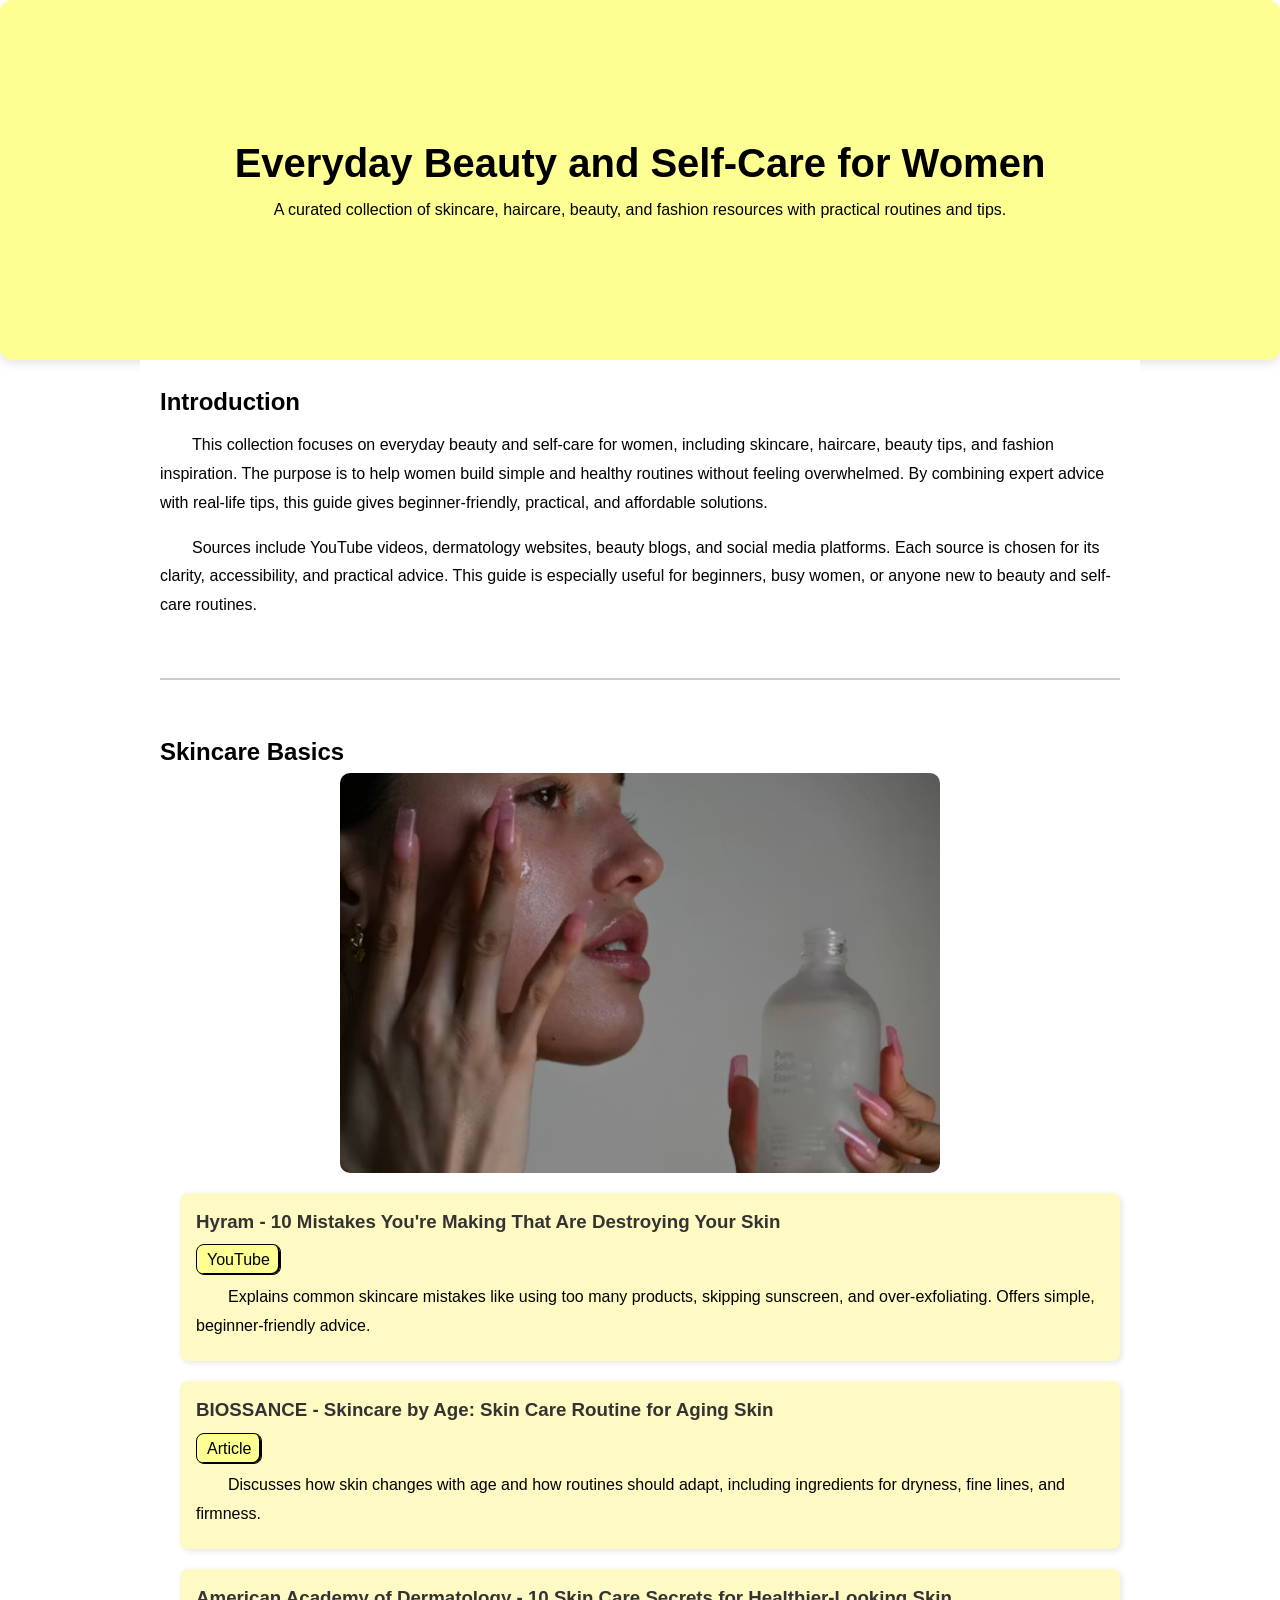
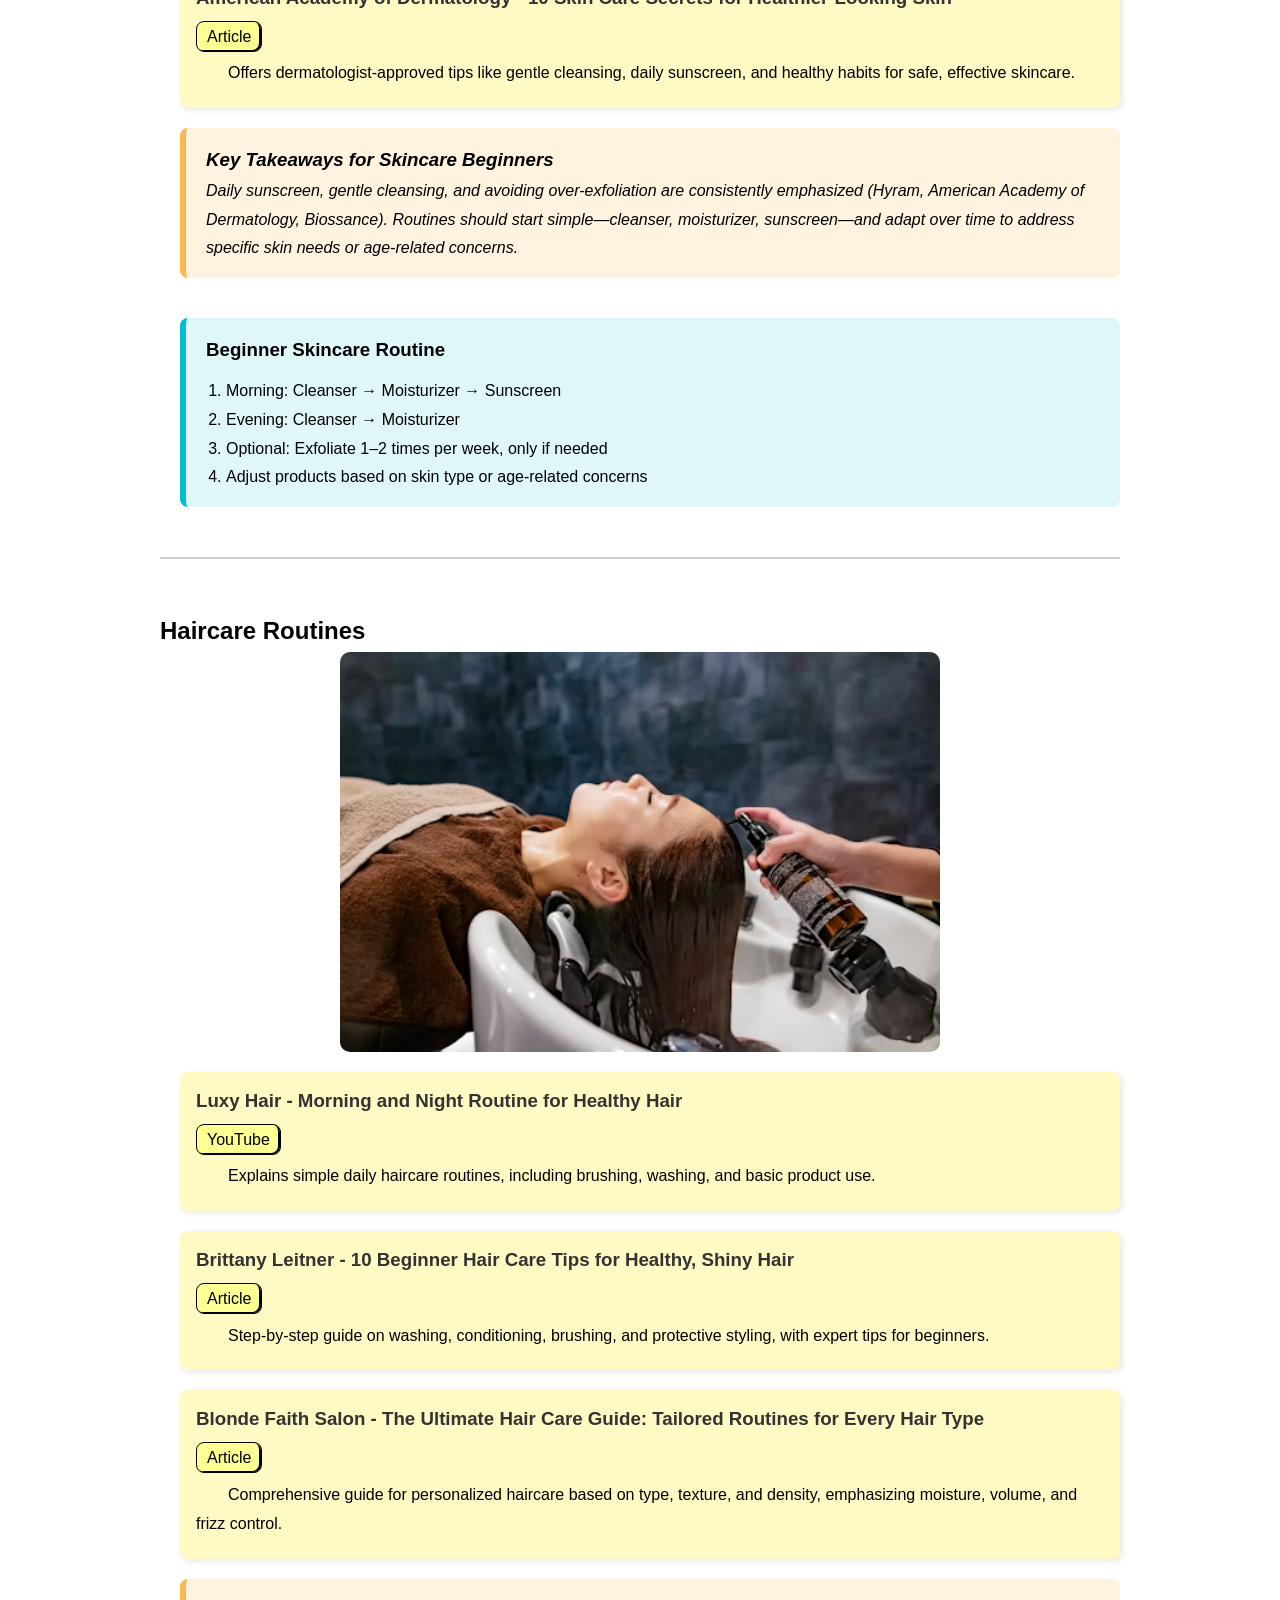
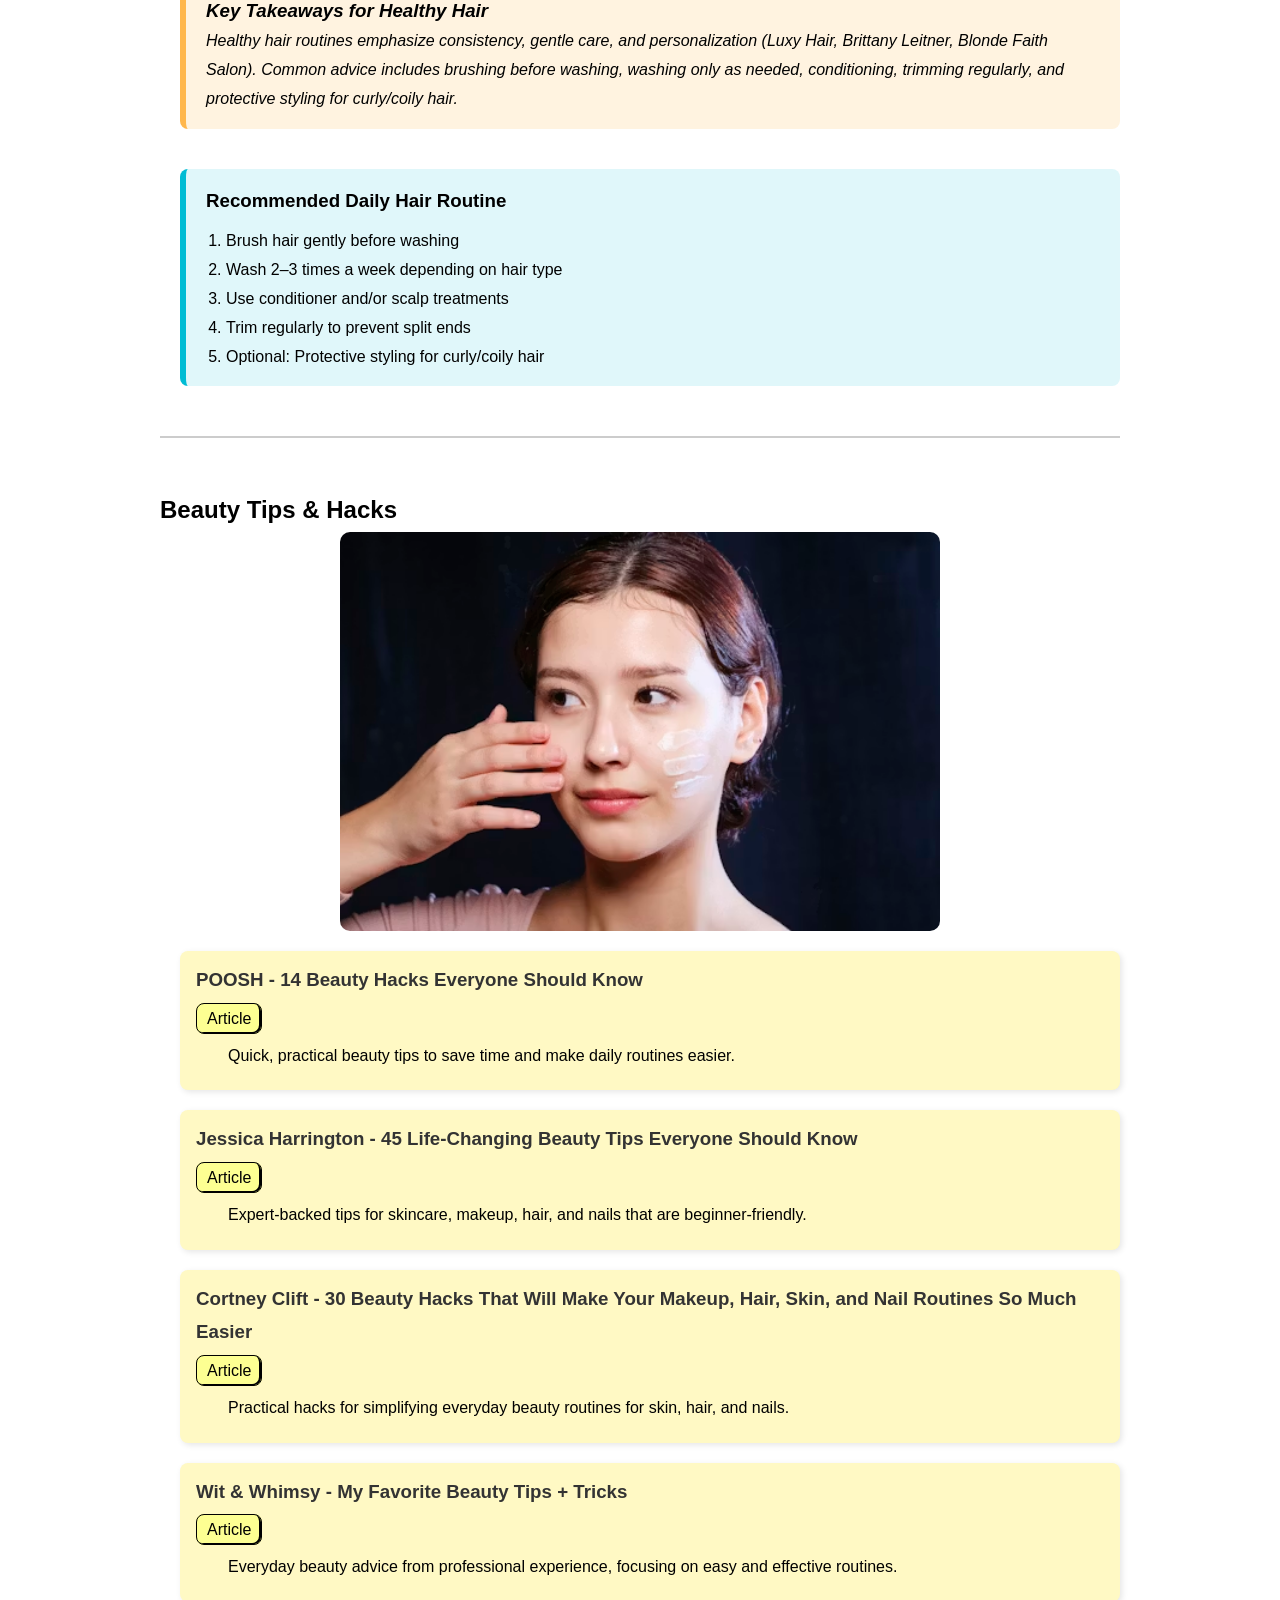
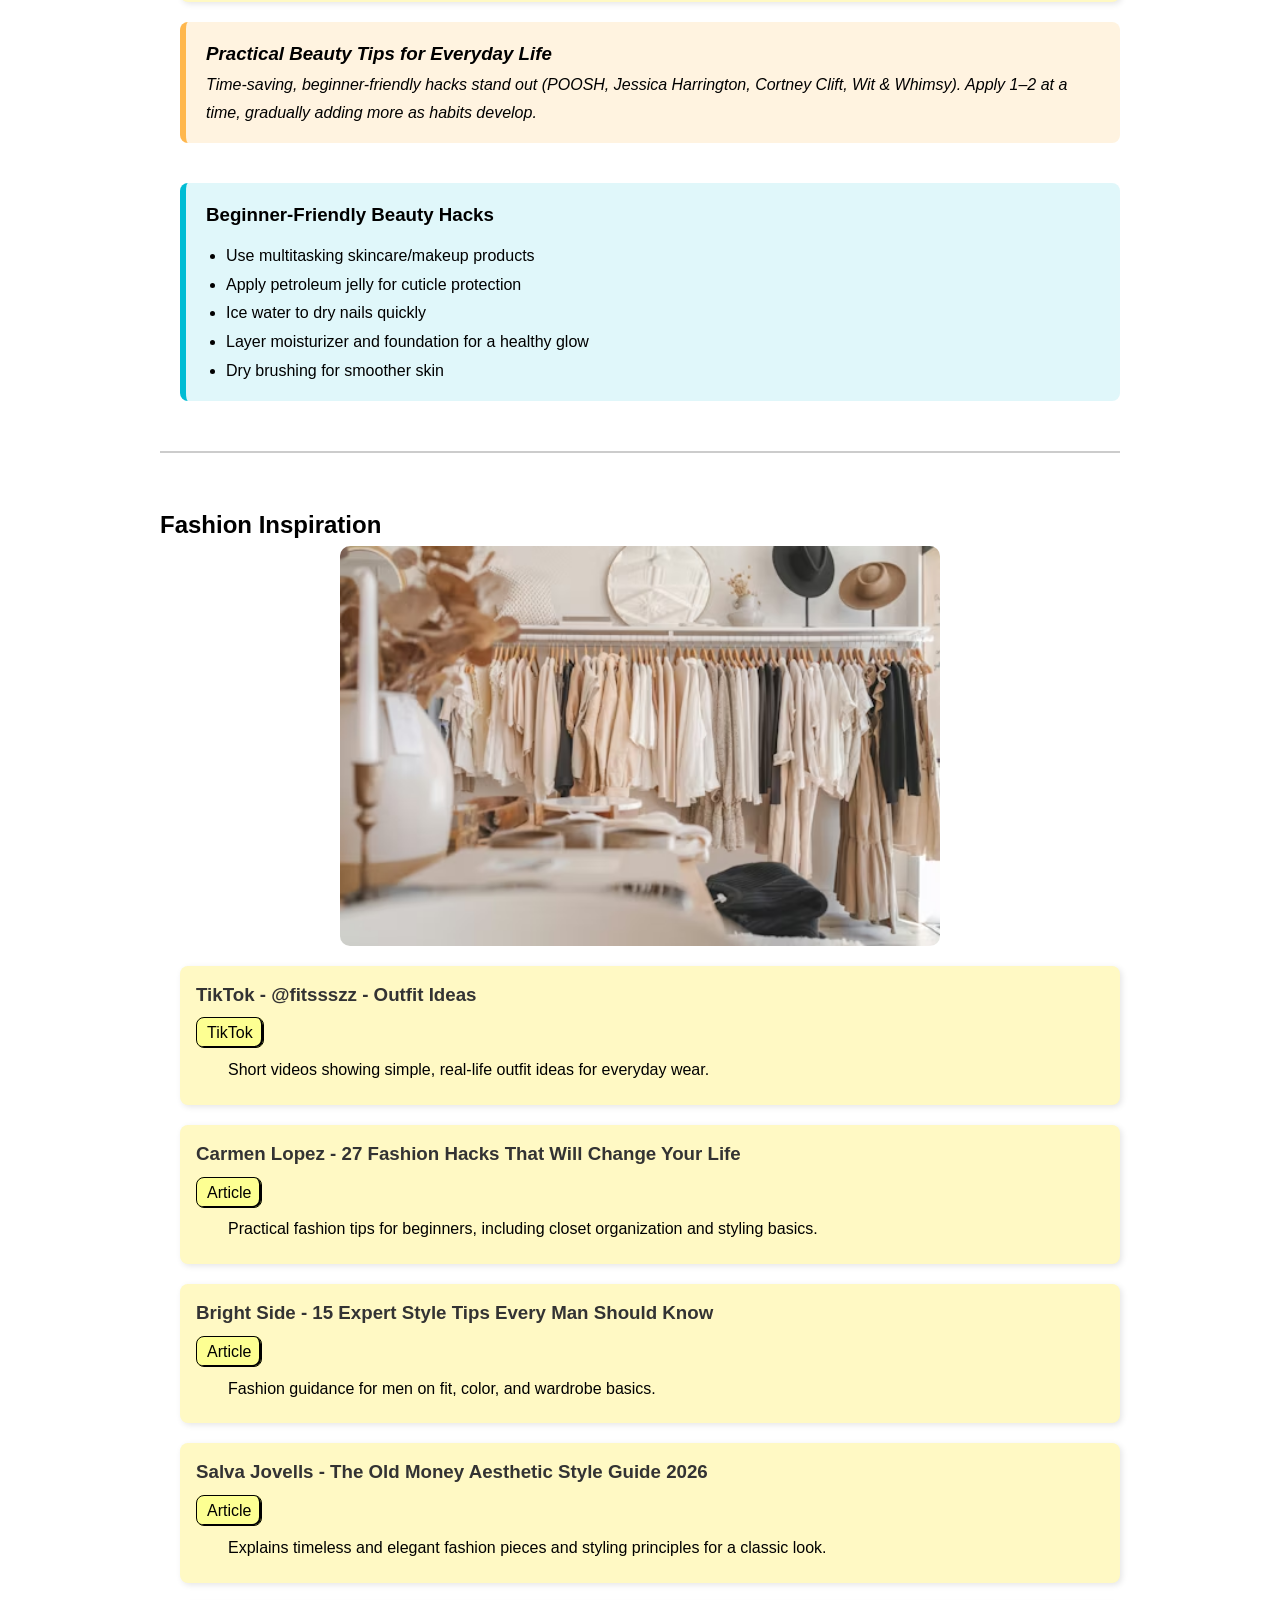
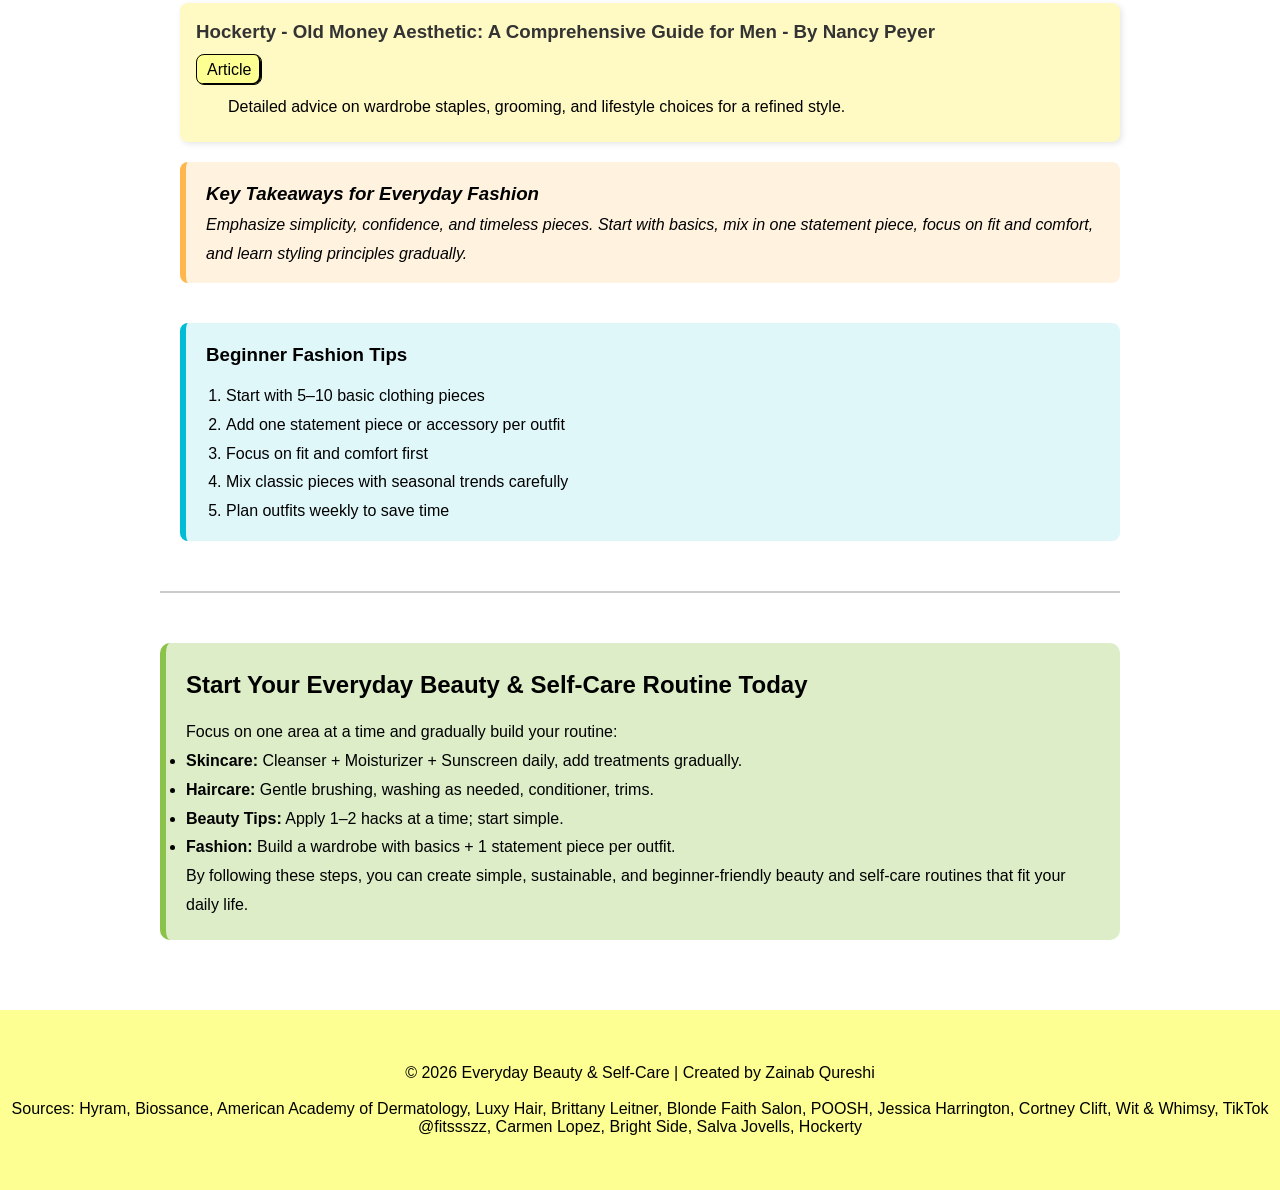
<file: index.html>
<!DOCTYPE html>
<html lang="en">

<head>
    <meta charset="UTF-8">
    <meta name="viewport" content="width=device-width, initial-scale=1.0">
    <title>Everyday Beauty and Self-Care for Women</title>
    <link rel="stylesheet" href="style.css">
</head>

<body>
    <header class="hero">
        <div class="title">
            <h1>Everyday Beauty and Self-Care for Women</h1>
        </div>
        <p>A curated collection of skincare, haircare, beauty, and fashion resources with practical routines and tips.</p>
    </header>

    <main>
        <section class="section-intro">
            <h2>Introduction</h2>
            <p class="paragraph-space">
                This collection focuses on everyday beauty and self-care for women, including skincare, haircare, beauty tips, and fashion inspiration.
                The purpose is to help women build simple and healthy routines without feeling overwhelmed.
                By combining expert advice with real-life tips, this guide gives beginner-friendly, practical, and affordable solutions.
            </p>
            <p class="paragraph-space">
                Sources include YouTube videos, dermatology websites, beauty blogs, and social media platforms. Each source is chosen for its clarity, accessibility, and practical advice.
                This guide is especially useful for beginners, busy women, or anyone new to beauty and self-care routines.
            </p>
        </section>

        <hr>

        <!-- Skincare Basics -->
        <section class="categories-section" id="skincare">
            <h2>Skincare Basics</h2>

            <!-- Image -->
            <img src="skincare.jpg" alt="Skincare routine image">

            <!-- Sources -->
            <div class="source">
                <h3>Hyram - 10 Mistakes You're Making That Are Destroying Your Skin</h3>
                <a href="https://www.youtube.com/watch?v=YEdPmCF10II" target="_blank">YouTube</a>
                <p class="paragraph-space">
                    Explains common skincare mistakes like using too many products, skipping sunscreen, and over-exfoliating. Offers simple, beginner-friendly advice.
                </p>
            </div>

            <div class="source">
                <h3>BIOSSANCE - Skincare by Age: Skin Care Routine for Aging Skin</h3>
                <a href="https://www.biossance.com/blog/skincare-by-age/" target="_blank">Article</a>
                <p class="paragraph-space">
                    Discusses how skin changes with age and how routines should adapt, including ingredients for dryness, fine lines, and firmness.
                </p>
            </div>

            <div class="source">
                <h3>American Academy of Dermatology - 10 Skin Care Secrets for Healthier-Looking Skin</h3>
                <a href="https://www.aad.org/public/everyday-care/skin-care-secrets/routine/healthier-looking-skin" target="_blank">Article</a>
                <p class="paragraph-space">
                    Offers dermatologist-approved tips like gentle cleansing, daily sunscreen, and healthy habits for safe, effective skincare.
                </p>
            </div>

            <!-- Synthesis -->
            <section class="synthesis">
                <h3>Key Takeaways for Skincare Beginners</h3>
                <p>
                    Daily sunscreen, gentle cleansing, and avoiding over-exfoliation are consistently emphasized (Hyram, American Academy of Dermatology, Biossance).
                    Routines should start simple—cleanser, moisturizer, sunscreen—and adapt over time to address specific skin needs or age-related concerns.
                </p>
            </section>

            <!-- Actionable Routine -->
            <section class="routine">
                <h3>Beginner Skincare Routine</h3>
                <ol>
                    <li>Morning: Cleanser → Moisturizer → Sunscreen</li>
                    <li>Evening: Cleanser → Moisturizer</li>
                    <li>Optional: Exfoliate 1–2 times per week, only if needed</li>
                    <li>Adjust products based on skin type or age-related concerns</li>
                </ol>
            </section>
        </section>

        <hr>

        <!-- Haircare -->
        <section class="categories-section" id="haircare">
            <h2>Haircare Routines</h2>

            <img src="haircare.jpg" alt="Haircare routine image">

            <!-- Sources -->
            <div class="source">
                <h3>Luxy Hair - Morning and Night Routine for Healthy Hair</h3>
                <a href="https://www.youtube.com/watch?v=fB7ru9iH5Ao" target="_blank">YouTube</a>
                <p class="paragraph-space">
                    Explains simple daily haircare routines, including brushing, washing, and basic product use.
                </p>
            </div>

            <div class="source">
                <h3>Brittany Leitner - 10 Beginner Hair Care Tips for Healthy, Shiny Hair</h3>
                <a href="https://www.ipsy.com/blog/hair-care-tips-for-beginners" target="_blank">Article</a>
                <p class="paragraph-space">
                    Step-by-step guide on washing, conditioning, brushing, and protective styling, with expert tips for beginners.
                </p>
            </div>

            <div class="source">
                <h3>Blonde Faith Salon - The Ultimate Hair Care Guide: Tailored Routines for Every Hair Type</h3>
                <a href="https://www.blondefaithsalon.com/blog/the-ultimate-hair-care-guide-tailored-routines-for-every-hair-type" target="_blank">Article</a>
                <p class="paragraph-space">
                    Comprehensive guide for personalized haircare based on type, texture, and density, emphasizing moisture, volume, and frizz control.
                </p>
            </div>

            <!-- Synthesis -->
            <section class="synthesis">
                <h3>Key Takeaways for Healthy Hair</h3>
                <p>
                    Healthy hair routines emphasize consistency, gentle care, and personalization (Luxy Hair, Brittany Leitner, Blonde Faith Salon). Common advice includes brushing before washing, washing only as needed, conditioning, trimming regularly, and protective styling for curly/coily hair.
                </p>
            </section>

            <!-- Actionable Routine -->
            <section class="routine">
                <h3>Recommended Daily Hair Routine</h3>
                <ol>
                    <li>Brush hair gently before washing</li>
                    <li>Wash 2–3 times a week depending on hair type</li>
                    <li>Use conditioner and/or scalp treatments</li>
                    <li>Trim regularly to prevent split ends</li>
                    <li>Optional: Protective styling for curly/coily hair</li>
                </ol>
            </section>
        </section>

        <hr>

        <!-- Beauty Tips & Hacks -->
        <section class="categories-section" id="beauty-tips">
            <h2>Beauty Tips & Hacks</h2>

            <img src="beauty-tips.jpg" alt="Beauty tips image">

            <!-- Sources -->
            <div class="source">
                <h3>POOSH - 14 Beauty Hacks Everyone Should Know</h3>
                <a href="https://poosh.com/beauty-hacks/" target="_blank">Article</a>
                <p class="paragraph-space">
                    Quick, practical beauty tips to save time and make daily routines easier.
                </p>
            </div>
            <div class="source">
                <h3>Jessica Harrington - 45 Life-Changing Beauty Tips Everyone Should Know</h3>
                <a href="https://www.makeup.com/makeup-tutorials/expert-tips/beauty-tips-everyone-should-know" target="_blank">Article</a>
                <p class="paragraph-space">
                    Expert-backed tips for skincare, makeup, hair, and nails that are beginner-friendly.
                </p>
            </div>
            <div class="source">
                <h3>Cortney Clift - 30 Beauty Hacks That Will Make Your Makeup, Hair, Skin, and Nail Routines So Much Easier</h3>
                <a href="https://www.ipsy.com/blog/everyday-beauty-hacks" target="_blank">Article</a>
                <p class="paragraph-space">
                    Practical hacks for simplifying everyday beauty routines for skin, hair, and nails.
                </p>
            </div>
            <div class="source">
                <h3>Wit & Whimsy - My Favorite Beauty Tips + Tricks</h3>
                <a href="https://witwhimsy.com/my-favorite-beauty-tips-tricks/" target="_blank">Article</a>
                <p class="paragraph-space">
                    Everyday beauty advice from professional experience, focusing on easy and effective routines.
                </p>
            </div>

            <!-- Synthesis -->
            <section class="synthesis">
                <h3>Practical Beauty Tips for Everyday Life</h3>
                <p>
                    Time-saving, beginner-friendly hacks stand out (POOSH, Jessica Harrington, Cortney Clift, Wit & Whimsy). Apply 1–2 at a time, gradually adding more as habits develop.
                </p>
            </section>

            <!-- Actionable Routine -->
            <section class="routine">
                <h3>Beginner-Friendly Beauty Hacks</h3>
                <ul>
                    <li>Use multitasking skincare/makeup products</li>
                    <li>Apply petroleum jelly for cuticle protection</li>
                    <li>Ice water to dry nails quickly</li>
                    <li>Layer moisturizer and foundation for a healthy glow</li>
                    <li>Dry brushing for smoother skin</li>
                </ul>
            </section>
        </section>

        <hr>

        <!-- Fashion Inspiration -->
        <section class="categories-section" id="fashion">
            <h2>Fashion Inspiration</h2>

            <img src="fashion.jpg" alt="Fashion outfit image">

            <!-- Sources -->
            <div class="source">
                <h3>TikTok - @fitssszz - Outfit Ideas</h3>
                <a href="https://www.tiktok.com/@fitssszz" target="_blank">TikTok</a>
                <p class="paragraph-space">
                    Short videos showing simple, real-life outfit ideas for everyday wear.
                </p>
            </div>
            <div class="source">
                <h3>Carmen Lopez - 27 Fashion Hacks That Will Change Your Life</h3>
                <a href="https://currentboutique.com/blogs/cravingcurrent/27-fashion-hacks-that-will-change-your-life?srsltid=AfmBOop5qoLkt9Hy7qLHTe6jQrDMs-cFlvB-xK3e8akmA8RK317PzZ33" target="_blank">Article</a>
                <p class="paragraph-space">
                    Practical fashion tips for beginners, including closet organization and styling basics.
                </p>
            </div>
            <div class="source">
                <h3>Bright Side - 15 Expert Style Tips Every Man Should Know</h3>
                <a href="https://www.apetogentleman.com/mens-style-tips-should-know/" target="_blank">Article</a>
                <p class="paragraph-space">
                    Fashion guidance for men on fit, color, and wardrobe basics.
                </p>
            </div>
            <div class="source">
                <h3>Salva Jovells - The Old Money Aesthetic Style Guide 2026</h3>
                <a href="https://www.sumissura.com/en-us/blog/old-money-aesthetic" target="_blank">Article</a>
                <p class="paragraph-space">
                    Explains timeless and elegant fashion pieces and styling principles for a classic look.
                </p>
            </div>
            <div class="source">
                <h3>Hockerty - Old Money Aesthetic: A Comprehensive Guide for Men - By Nancy Peyer</h3>
                <a href="https://www.sumissura.com/en-us/blog/old-money-aesthetic" target="_blank">Article</a>
                <p class="paragraph-space">
                    Detailed advice on wardrobe staples, grooming, and lifestyle choices for a refined style.    
                </p>
            </div>

            <!-- Synthesis -->
            <section class="synthesis">
                <h3>Key Takeaways for Everyday Fashion</h3>
                <p>
                    Emphasize simplicity, confidence, and timeless pieces. Start with basics, mix in one statement piece, focus on fit and comfort, and learn styling principles gradually.
                </p>
            </section>

            <!-- Actionable Routine -->
            <section class="routine">
                <h3>Beginner Fashion Tips</h3>
                <ol>
                    <li>Start with 5–10 basic clothing pieces</li>
                    <li>Add one statement piece or accessory per outfit</li>
                    <li>Focus on fit and comfort first</li>
                    <li>Mix classic pieces with seasonal trends carefully</li>
                    <li>Plan outfits weekly to save time</li>
                </ol>
            </section>
        </section>

        <hr>

        <!-- Final Action Plan -->
        <section class="action-plan">
            <h2>Start Your Everyday Beauty & Self-Care Routine Today</h2>
            <p>Focus on one area at a time and gradually build your routine:</p>
            <ul>
                <li><strong>Skincare:</strong> Cleanser + Moisturizer + Sunscreen daily, add treatments gradually.</li>
                <li><strong>Haircare:</strong> Gentle brushing, washing as needed, conditioner, trims.</li>
                <li><strong>Beauty Tips:</strong> Apply 1–2 hacks at a time; start simple.</li>
                <li><strong>Fashion:</strong> Build a wardrobe with basics + 1 statement piece per outfit.</li>
            </ul>
            <p>By following these steps, you can create simple, sustainable, and beginner-friendly beauty and self-care routines that fit your daily life.</p>
        </section>

        

    </main>

    <footer class="site-footer">
        <p>&copy; 2026 Everyday Beauty & Self-Care | Created by Zainab Qureshi</p><br>
        <p>Sources: Hyram, Biossance, American Academy of Dermatology, Luxy Hair, Brittany Leitner, Blonde Faith Salon, POOSH, Jessica Harrington, Cortney Clift, Wit & Whimsy, TikTok @fitssszz, Carmen Lopez, Bright Side, Salva Jovells, Hockerty</p>
    </footer>

</body>

</html>
</file>
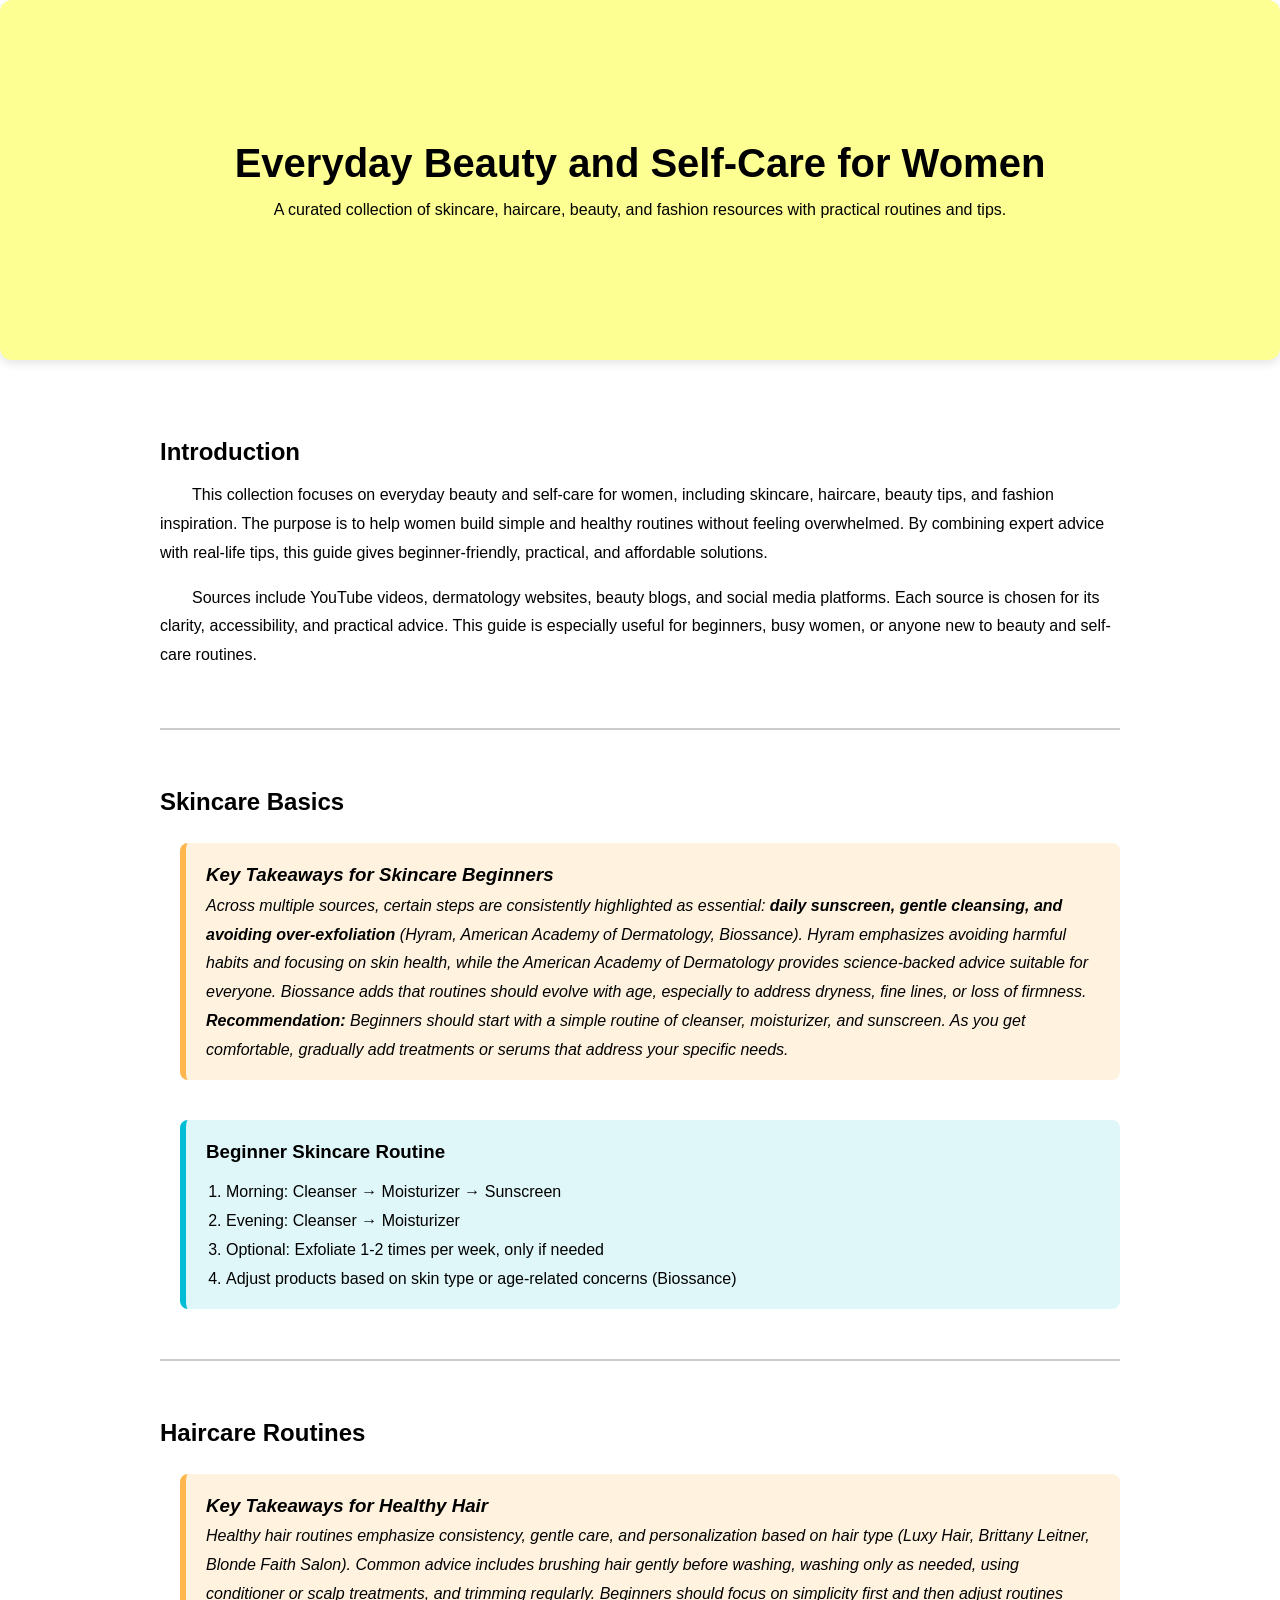
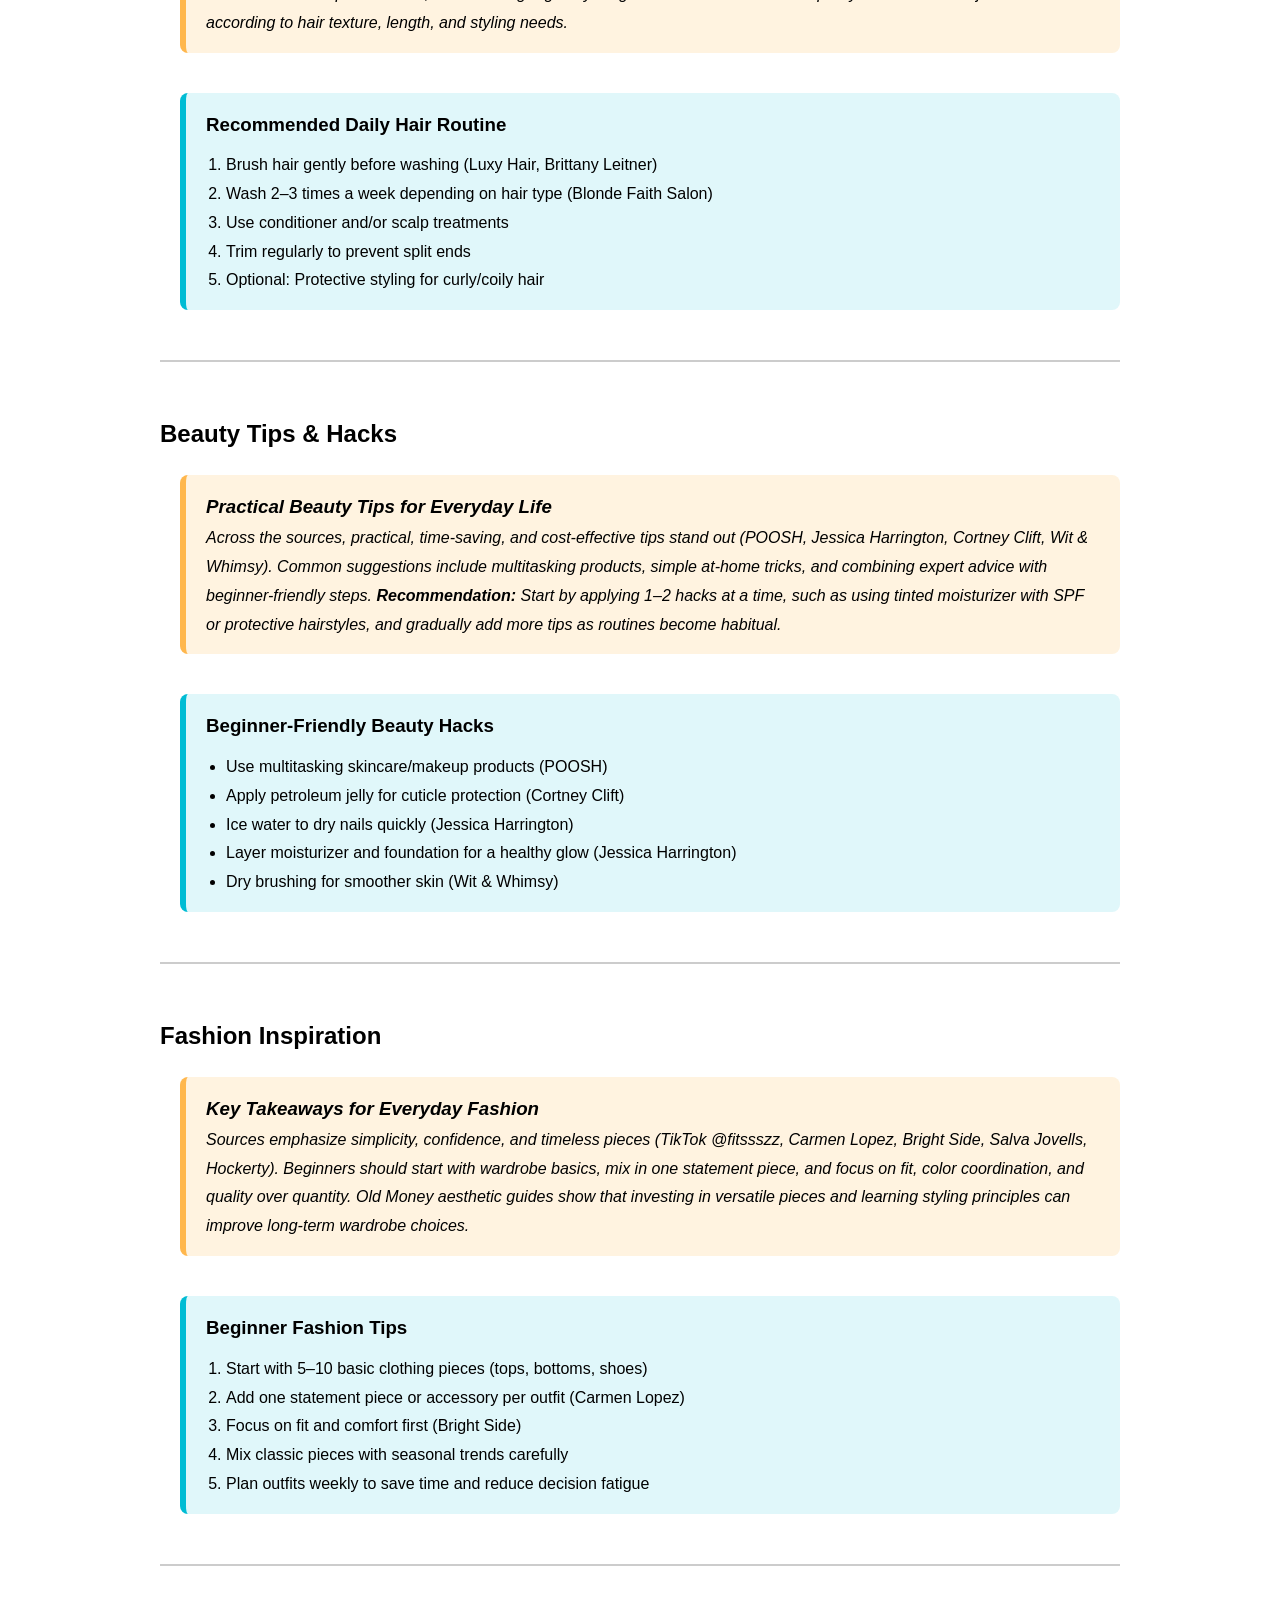
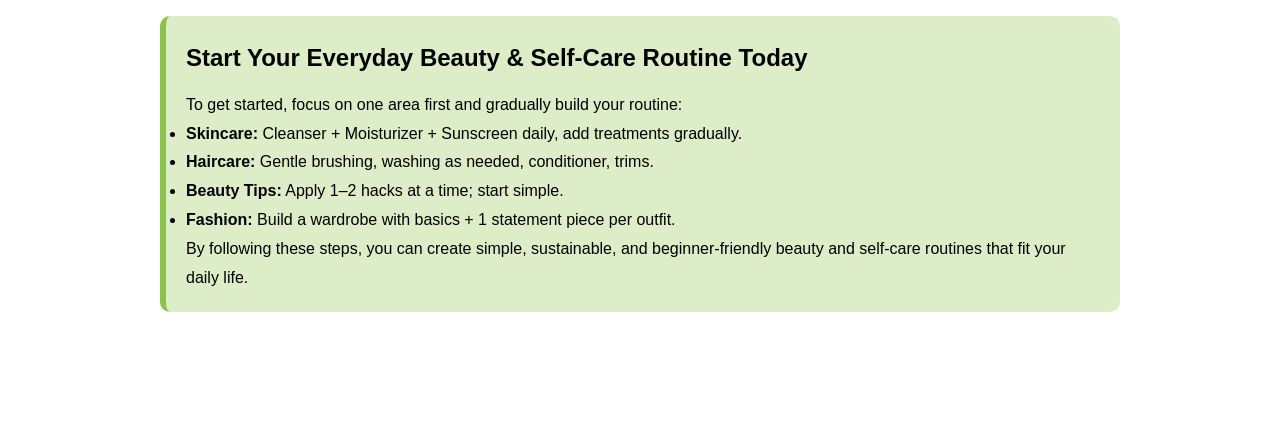
<file: example.html>
<!DOCTYPE html>
<html lang="en">

<head>
    <meta charset="UTF-8">
    <meta name="viewport" content="width=device-width, initial-scale=1.0">
    <title>Everyday Beauty and Self-Care for Women</title>
    <link rel="stylesheet" href="example.css">
</head>

<body>
    <header class="hero">
        <div class="title">
            <h1>Everyday Beauty and Self-Care for Women</h1>
        </div>
        <p>A curated collection of skincare, haircare, beauty, and fashion resources with practical routines and tips.</p>
    </header>

    <main>
        <section class="section-intro">
            <h2>Introduction</h2>
            <p class="paragraph-space">
                This collection focuses on everyday beauty and self-care for women, including skincare, haircare, beauty tips, and fashion inspiration.
                The purpose is to help women build simple and healthy routines without feeling overwhelmed.
                By combining expert advice with real-life tips, this guide gives beginner-friendly, practical, and affordable solutions.
            </p>
            <p class="paragraph-space">
                Sources include YouTube videos, dermatology websites, beauty blogs, and social media platforms. Each source is chosen for its clarity, accessibility, and practical advice.
                This guide is especially useful for beginners, busy women, or anyone new to beauty and self-care routines.
            </p>
        </section>

        <hr>

        <!-- Skincare Basics -->
        <section class="categories-section">
            <h2>Skincare Basics</h2>

            <!-- Sources (existing) -->
            <!-- Hyram, Biossance, AAD -->

            <!-- Synthesis -->
            <section class="synthesis">
                <h3>Key Takeaways for Skincare Beginners</h3>
                <p>
                    Across multiple sources, certain steps are consistently highlighted as essential: <strong>daily sunscreen, gentle cleansing, and avoiding over-exfoliation</strong> (Hyram, American Academy of Dermatology, Biossance).
                    Hyram emphasizes avoiding harmful habits and focusing on skin health, while the American Academy of Dermatology provides science-backed advice suitable for everyone. Biossance adds that routines should evolve with age, especially to address dryness, fine lines, or loss of firmness.
                    <strong>Recommendation:</strong> Beginners should start with a simple routine of cleanser, moisturizer, and sunscreen. As you get comfortable, gradually add treatments or serums that address your specific needs.
                </p>
            </section>

            <!-- Actionable Routine -->
            <section class="routine">
                <h3>Beginner Skincare Routine</h3>
                <ol>
                    <li>Morning: Cleanser → Moisturizer → Sunscreen</li>
                    <li>Evening: Cleanser → Moisturizer</li>
                    <li>Optional: Exfoliate 1-2 times per week, only if needed</li>
                    <li>Adjust products based on skin type or age-related concerns (Biossance)</li>
                </ol>
            </section>
        </section>

        <hr>

        <!-- Haircare -->
        <section class="categories-section">
            <h2>Haircare Routines</h2>

            <!-- Synthesis -->
            <section class="synthesis">
                <h3>Key Takeaways for Healthy Hair</h3>
                <p>
                    Healthy hair routines emphasize consistency, gentle care, and personalization based on hair type (Luxy Hair, Brittany Leitner, Blonde Faith Salon).
                    Common advice includes brushing hair gently before washing, washing only as needed, using conditioner or scalp treatments, and trimming regularly. 
                    Beginners should focus on simplicity first and then adjust routines according to hair texture, length, and styling needs.
                </p>
            </section>

            <!-- Actionable Routine -->
            <section class="routine">
                <h3>Recommended Daily Hair Routine</h3>
                <ol>
                    <li>Brush hair gently before washing (Luxy Hair, Brittany Leitner)</li>
                    <li>Wash 2–3 times a week depending on hair type (Blonde Faith Salon)</li>
                    <li>Use conditioner and/or scalp treatments</li>
                    <li>Trim regularly to prevent split ends</li>
                    <li>Optional: Protective styling for curly/coily hair</li>
                </ol>
            </section>
        </section>

        <hr>

        <!-- Beauty Tips & Hacks -->
        <section class="categories-section">
            <h2>Beauty Tips & Hacks</h2>

            <!-- Synthesis -->
            <section class="synthesis">
                <h3>Practical Beauty Tips for Everyday Life</h3>
                <p>
                    Across the sources, practical, time-saving, and cost-effective tips stand out (POOSH, Jessica Harrington, Cortney Clift, Wit & Whimsy). Common suggestions include multitasking products, simple at-home tricks, and combining expert advice with beginner-friendly steps.
                    <strong>Recommendation:</strong> Start by applying 1–2 hacks at a time, such as using tinted moisturizer with SPF or protective hairstyles, and gradually add more tips as routines become habitual.
                </p>
            </section>

            <!-- Actionable Routine -->
            <section class="routine">
                <h3>Beginner-Friendly Beauty Hacks</h3>
                <ul>
                    <li>Use multitasking skincare/makeup products (POOSH)</li>
                    <li>Apply petroleum jelly for cuticle protection (Cortney Clift)</li>
                    <li>Ice water to dry nails quickly (Jessica Harrington)</li>
                    <li>Layer moisturizer and foundation for a healthy glow (Jessica Harrington)</li>
                    <li>Dry brushing for smoother skin (Wit & Whimsy)</li>
                </ul>
            </section>
        </section>

        <hr>

        <!-- Fashion Inspiration -->
        <section class="categories-section">
            <h2>Fashion Inspiration</h2>

            <!-- Synthesis -->
            <section class="synthesis">
                <h3>Key Takeaways for Everyday Fashion</h3>
                <p>
                    Sources emphasize simplicity, confidence, and timeless pieces (TikTok @fitssszz, Carmen Lopez, Bright Side, Salva Jovells, Hockerty).
                    Beginners should start with wardrobe basics, mix in one statement piece, and focus on fit, color coordination, and quality over quantity.
                    Old Money aesthetic guides show that investing in versatile pieces and learning styling principles can improve long-term wardrobe choices.
                </p>
            </section>

            <!-- Actionable Routine -->
            <section class="routine">
                <h3>Beginner Fashion Tips</h3>
                <ol>
                    <li>Start with 5–10 basic clothing pieces (tops, bottoms, shoes)</li>
                    <li>Add one statement piece or accessory per outfit (Carmen Lopez)</li>
                    <li>Focus on fit and comfort first (Bright Side)</li>
                    <li>Mix classic pieces with seasonal trends carefully</li>
                    <li>Plan outfits weekly to save time and reduce decision fatigue</li>
                </ol>
            </section>
        </section>

        <hr>

        <!-- Final Action Plan -->
        <section class="action-plan">
            <h2>Start Your Everyday Beauty & Self-Care Routine Today</h2>
            <p>To get started, focus on one area first and gradually build your routine:</p>
            <ul>
                <li><strong>Skincare:</strong> Cleanser + Moisturizer + Sunscreen daily, add treatments gradually.</li>
                <li><strong>Haircare:</strong> Gentle brushing, washing as needed, conditioner, trims.</li>
                <li><strong>Beauty Tips:</strong> Apply 1–2 hacks at a time; start simple.</li>
                <li><strong>Fashion:</strong> Build a wardrobe with basics + 1 statement piece per outfit.</li>
            </ul>
            <p>By following these steps, you can create simple, sustainable, and beginner-friendly beauty and self-care routines that fit your daily life.</p>
        </section>

    </main>

</body>

</html>
</file>
<file: style.css>
/* Reset & base styles */
* {
    margin: 0;
    padding: 0;
    box-sizing: border-box;
    font-family: 'Gill Sans', 'Gill Sans MT', Calibri, 'Trebuchet MS', sans-serif;
}

/* Main content */
main {
    background-color: #ffffff;
    margin: 0px auto;
    max-width: 1000px;
    padding: 20px;
    line-height: 1.8;
    color: #000000;
}

/* Hero section */
.hero {
    min-height: 40vh;
    width: 100%;
    display: flex;
    flex-direction: column;
    justify-content: center;
    align-items: center;
    text-align: center;
    background-color: #fdff92;
    padding: 40px 20px;
    border-radius: 12px;
    box-shadow: 0 4px 10px rgba(0,0,0,0.1);
}

.hero h1 {
    font-size: 2.5em;
    margin-bottom: 15px;
}

/* Section intro */
.section-intro {
    margin-bottom: 40px;
}

/* Paragraph spacing */
.paragraph-space {
    text-indent: 2em;
    padding: 8px 0;
}

/* Divider */
hr {
    margin: 50px 0;
    border: 1px solid #cccccc;
}

/* Images in categories */
.categories-section img {
    width:100%;
    max-width: 600px;
    display: block;
    margin: 0 auto 20px;
    border-radius: 10px;
}

/* Categories */
.categories-section {
    margin: 40px 0;
}

/* Individual sources */
.source {
    padding: 12px 16px;
    margin-bottom: 20px;
    margin-left: 20px;
    border-radius: 8px;
    background-color: #fff9c4;
    box-shadow: 2px 2px 6px rgba(0,0,0,0.1);
    transition: transform 0.2s, box-shadow 0.2s;
}

.source:hover {
    transform: translateY(-2px);
    box-shadow: 4px 6px 12px rgba(0,0,0,0.15);
}

.source h3 {
    margin-bottom: 8px;
    color: #333333;
}

/* Links */
a {
    border-color: black;
    border-width: 1px;
    border-style: double;
    border-radius: 8px;
    box-shadow: inset -2px -1px black;
    padding: 6px 10px;
    background-color: #fdff92;
    color: #000000;
    text-decoration: none;
    transition: background-color 0.2s, color 0.2s;
}

a:hover {
    background-color: #ffe066;
    color: #000000;
}

/* Synthesis paragraphs */
.synthesis {
    background-color: #fff3e0;
    padding: 15px 20px;
    margin: 20px 0 40px 20px;
    border-left: 6px solid #ffb74d;
    border-radius: 8px;
    font-style: italic;
}

/* Actionable routines */
.routine {
    background-color: #e0f7fa;
    padding: 15px 20px;
    margin: 20px 0 40px 20px;
    border-left: 6px solid #00bcd4;
    border-radius: 8px;
}

.routine ul, .routine ol {
    margin-top: 10px;
    margin-left: 20px;
}

/* Final Action Plan */
.action-plan {
    background-color: #dcedc8;
    padding: 20px;
    margin: 30px 0 50px 0;
    border-radius: 10px;
    border-left: 6px solid #8bc34a;
}

.action-plan h2 {
    margin-bottom: 12px;
}

/* FULL WIDTH FOOTER */
.site-footer {
    min-height: 20vh;
    width: 100%;
    display: flex;
    flex-direction: column;
    justify-content: center;
    align-items: center;

    background-color: #fdff92;
    color: black;
    text-align: center;
    padding: 25px 0;
}

/* Responsive adjustments */
@media screen and (max-width: 768px) {
    main {
        margin: 20px;
        padding: 15px;
    }

    .hero h1 {
        font-size: 2em;
    }
}
</file>
<file: example.css>
/* Reset & base styles */
* {
    margin: 0;
    padding: 0;
    box-sizing: border-box;
    font-family: 'Gill Sans', 'Gill Sans MT', Calibri, 'Trebuchet MS', sans-serif;
}

/* Main content */
main {
    background-color: #ffffff;
    margin: 50px auto;
    max-width: 1000px;
    padding: 20px;
    line-height: 1.8;
    color: #000000;
}

/* Hero section */
.hero {
    min-height: 40vh;
    width: 100%;
    display: flex;
    flex-direction: column;
    justify-content: center;
    align-items: center;
    text-align: center;
    background-color: #fdff92;
    padding: 40px 20px;
    border-radius: 12px;
    box-shadow: 0 4px 10px rgba(0,0,0,0.1);
}

.hero h1 {
    font-size: 2.5em;
    margin-bottom: 15px;
}

/* Section intro */
.section-intro {
    margin-bottom: 40px;
}

/* Paragraph spacing */
.paragraph-space {
    text-indent: 2em;
    padding: 8px 0;
}

/* Divider */
hr {
    margin: 50px 0;
    border: 1px solid #cccccc;
}

/* Categories */
.categories-section {
    margin: 40px 0;
}

/* Individual sources */
.source {
    padding: 12px 16px;
    margin-bottom: 20px;
    margin-left: 20px;
    border-radius: 8px;
    background-color: #fff9c4;
    box-shadow: 2px 2px 6px rgba(0,0,0,0.1);
    transition: transform 0.2s, box-shadow 0.2s;
}

.source:hover {
    transform: translateY(-2px);
    box-shadow: 4px 6px 12px rgba(0,0,0,0.15);
}

.source h3 {
    margin-bottom: 8px;
    color: #333333;
}

/* Links */
a {
    border-color: black;
    border-width: 1px;
    border-style: double;
    border-radius: 8px;
    box-shadow: inset -2px -1px black;
    padding: 6px 10px;
    background-color: #fdff92;
    color: #000000;
    text-decoration: none;
    transition: background-color 0.2s, color 0.2s;
}

a:hover {
    background-color: #ffe066;
    color: #000000;
}

/* Synthesis paragraphs */
.synthesis {
    background-color: #fff3e0;
    padding: 15px 20px;
    margin: 20px 0 40px 20px;
    border-left: 6px solid #ffb74d;
    border-radius: 8px;
    font-style: italic;
}

/* Actionable routines */
.routine {
    background-color: #e0f7fa;
    padding: 15px 20px;
    margin: 20px 0 40px 20px;
    border-left: 6px solid #00bcd4;
    border-radius: 8px;
}

.routine ul, .routine ol {
    margin-top: 10px;
    margin-left: 20px;
}

/* Final Action Plan */
.action-plan {
    background-color: #dcedc8;
    padding: 20px;
    margin: 30px 0 50px 0;
    border-radius: 10px;
    border-left: 6px solid #8bc34a;
}

.action-plan h2 {
    margin-bottom: 12px;
}

/* Responsive adjustments */
@media screen and (max-width: 768px) {
    main {
        margin: 20px;
        padding: 15px;
    }

    .hero h1 {
        font-size: 2em;
    }
}
</file>
